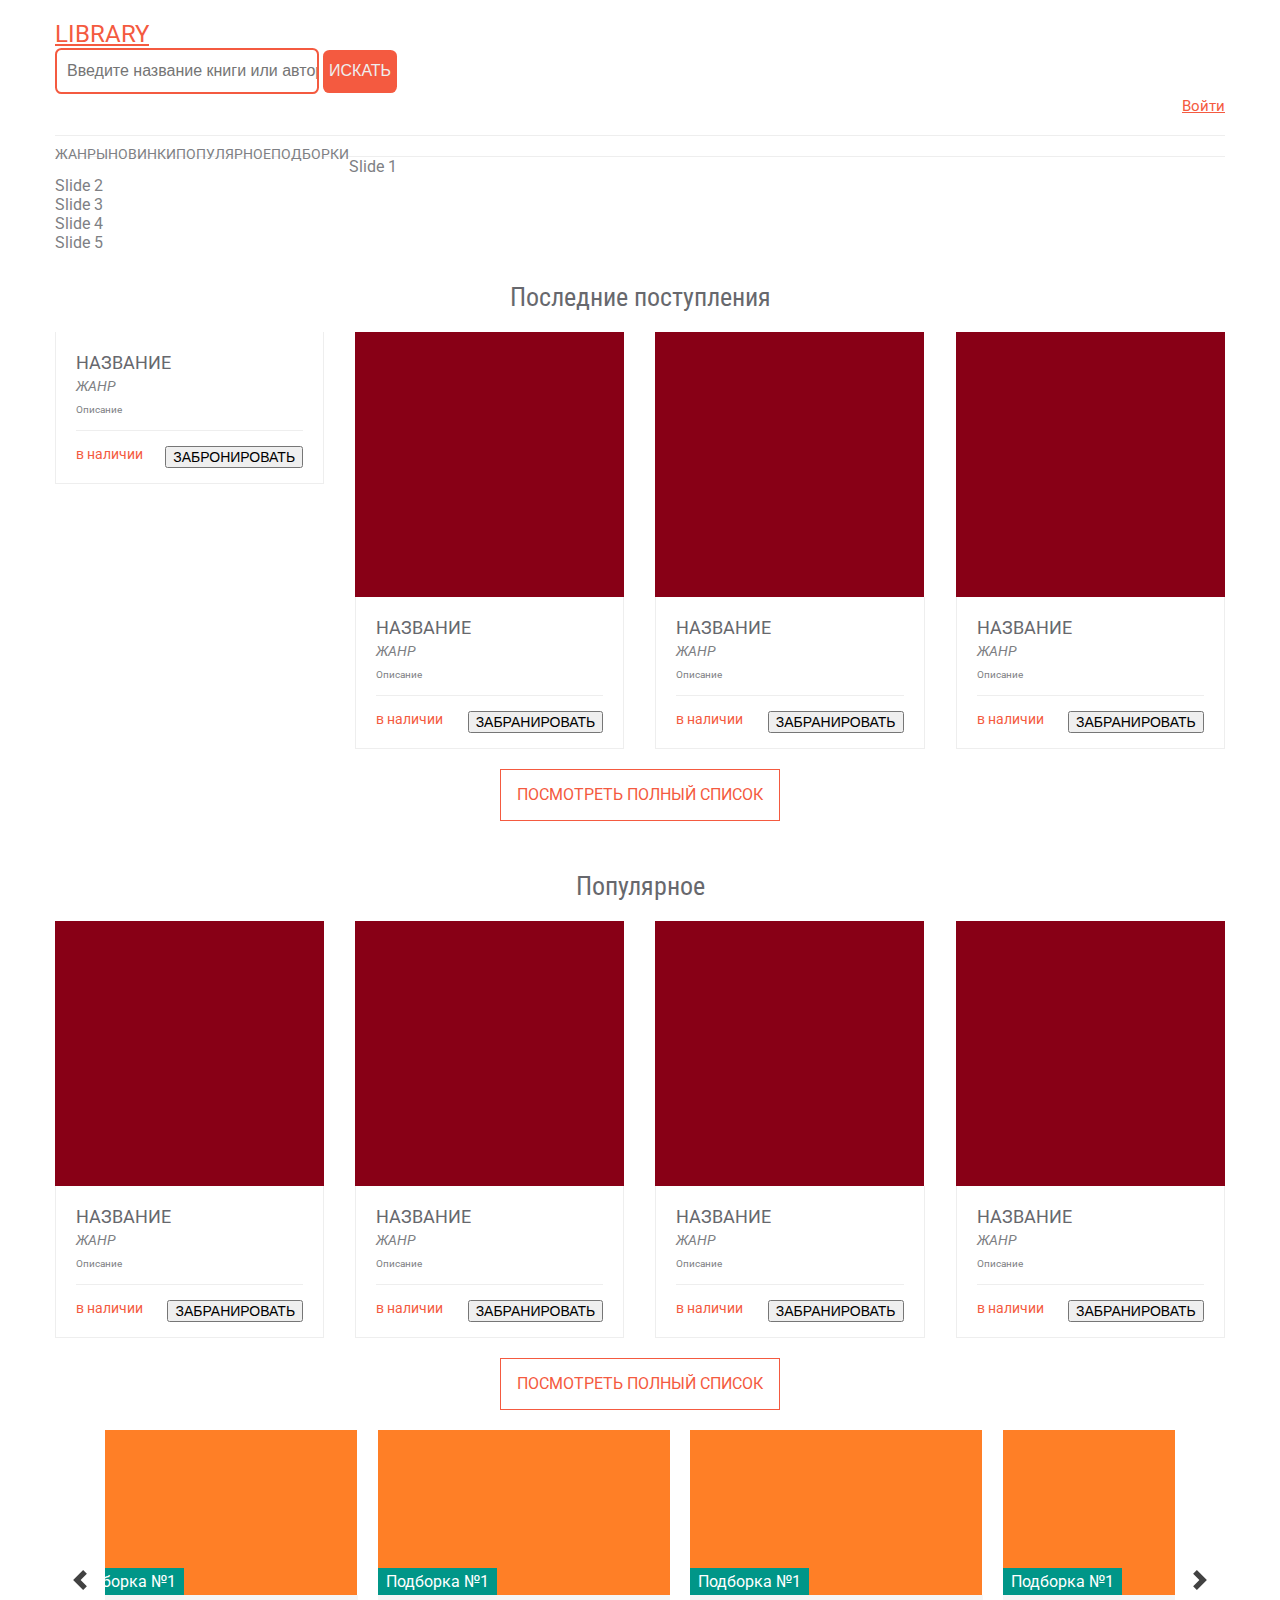
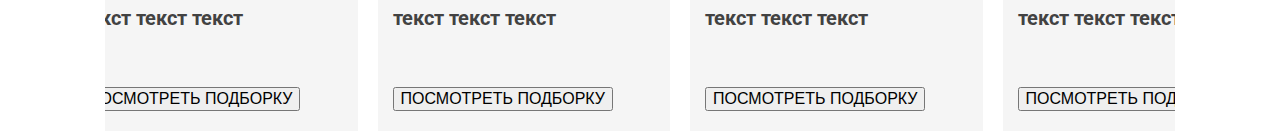
<file: src/main/resources/templates/login.html>
<!DOCTYPE html>
<html xmlns:th="http://www.thymeleaf.org" xmlns:sec="http://www.thymeleaf.org/extras/spring-security">
<head>
    <link href="../static/css/style.css" th:href="@{/css/style.css}" rel="stylesheet" />
    <link href="https://fonts.googleapis.com/css?family=Roboto|Roboto+Condensed" rel="stylesheet">
    <meta name="viewport" content="width=device-width, initial-scale=1, shrink-to-fit=no">
    <meta charset="UTF-8">
    <title>Главная страница</title>
</head>
<body>
<header>

    <div class="center-block-main">
        <div class="header-top clearfix">
            <p class ="logo"><a href="#">LIBRARY</a></p>
            <div class="search">
                <form th:action="@{/find}" method="post" class="form">
                    <input type="text" name="info" id="search_box" placeholder="Введите название книги или автора" autocomplete="off">
                    <button type="submit">ИСКАТЬ</button>
                </form>
                <div id="search_advice_wrapper"></div>
            </div>
            <div class="login">
                <p><a sec:authorize="isAnonymous()" th:href="@{/login}" ><img th:src="@{image/login.png}">Войти</a></p>
            </div>

        </div>
        <div class="header-bottom">
            <nav>
                <ul class="menu">
                    <li><a href="#">Жанры</a>
                        <ul class="submenu">
                            <li th:each="genre:${genres}">
                                <a th:href="'/genre/'+${genre.getGenre_id()}"  th:text="${genre.getName()}"></a>
                            </li>
                        </ul>
                    </li>
                    <li><a href="#">Новинки</a></li>
                    <li><a href="#">Популярное</a></li>
                    <li><a href="#">Подборки</a></li>
                </ul>
            </nav>
        </div>
        <div class="slider1">
            <ul id="slides">
                <li class="slide showing">Slide 1</li>
                <li class="slide">Slide 2</li>
                <li class="slide">Slide 3</li>
                <li class="slide">Slide 4</li>
                <li class="slide">Slide 5</li>
            </ul>
        </div>
        <section class="block-section">
            <h2>Последние поступления</h2>
            <div class="block-main clearfix">
                <arcticle>
                    <img th:src="@{image/123.jpg}" alt="">
                    <div class="block-main-content">
                        <h2>Название</h2>
                        <h3>Жанр</h3>
                        <p>Описание</p>

                        <p class="product clearfix">
                            <span class="available">в наличии</span>
                            <span class="booking-btn"><button type="submit">ЗАБРОНИРОВАТЬ</button></span>
                        </p>
                    </div>
                </arcticle>

                <arcticle>
                    <img src="../static/image/123.jpg" alt="">
                    <div class="block-main-content">
                        <h2>Название</h2>
                        <h3>Жанр</h3>
                        <p>Описание</p>

                        <p class="product clearfix">
                            <span class="available">в наличии</span>
                            <span class="booking-btn"><button type="submit">ЗАБРАНИРОВАТЬ</button></span>
                        </p>
                    </div>
                </arcticle>

                <arcticle>
                    <img src="../static/image/123.jpg" alt="">
                    <div class="block-main-content">
                        <h2>Название</h2>
                        <h3>Жанр</h3>
                        <p>Описание</p>

                        <p class="product clearfix">
                            <span class="available">в наличии</span>
                            <span class="booking-btn"><button type="submit">ЗАБРАНИРОВАТЬ</button></span>
                        </p>
                    </div>
                </arcticle>

                <arcticle>
                    <img src="../static/image/123.jpg" alt="">
                    <div class="block-main-content">
                        <h2>Название</h2>
                        <h3>Жанр</h3>
                        <p>Описание</p>

                        <p class="product clearfix">
                            <span class="available">в наличии</span>
                            <span class="booking-btn"><button type="submit">ЗАБРАНИРОВАТЬ</button></span>
                        </p>
                    </div>
                </arcticle>
            </div>

            <div class="ListOfPopular clearfix">
                <span> <a href="#">Посмотреть полный список</a></span>
            </div>
        </section>




        <section class="block-section">
            <h2>Популярное</h2>
            <div class="block-main clearfix">
                <arcticle>
                    <img src="../static/image/123.jpg" alt="">
                    <div class="block-main-content">
                        <h2>Название</h2>
                        <h3>Жанр</h3>
                        <p>Описание</p>

                        <p class="product clearfix">
                            <span class="available">в наличии</span>
                            <span class="booking-btn"><button type="submit">ЗАБРАНИРОВАТЬ</button></span>
                        </p>
                    </div>
                </arcticle>

                <arcticle>
                    <img src="../static/image/123.jpg" alt="">
                    <div class="block-main-content">
                        <h2>Название</h2>
                        <h3>Жанр</h3>
                        <p>Описание</p>

                        <p class="product clearfix">
                            <span class="available">в наличии</span>
                            <span class="booking-btn"><button type="submit">ЗАБРАНИРОВАТЬ</button></span>
                        </p>
                    </div>
                </arcticle>

                <arcticle>
                    <img src="../static/image/123.jpg" alt="">
                    <div class="block-main-content">
                        <h2>Название</h2>
                        <h3>Жанр</h3>
                        <p>Описание</p>

                        <p class="product clearfix">
                            <span class="available">в наличии</span>
                            <span class="booking-btn"><button type="submit">ЗАБРАНИРОВАТЬ</button></span>
                        </p>
                    </div>
                </arcticle>

                <arcticle>
                    <img src="../static/image/123.jpg" alt="">
                    <div class="block-main-content">
                        <h2>Название</h2>
                        <h3>Жанр</h3>
                        <p>Описание</p>

                        <p class="product clearfix">
                            <span class="available">в наличии</span>
                            <span class="booking-btn"><button type="submit">ЗАБРАНИРОВАТЬ</button></span>
                        </p>
                    </div>
                </arcticle>
            </div>

            <div class="ListOfPopular clearfix">
                <span> <a href="#">Посмотреть полный список</a></span>
            </div>
        </section>



        <div class="container center-block-main">

            <div class="slider">
                <div class="slider__wrapper">
                    <div class="slider__item">
                        <div class="slider__content">
                            <div class="slider__content_header">
                                <img class="slider__content_img" src="../static/image/321.jpg" alt="">
                                <span class="slider__content_section">Подборка №1</span>
                            </div>
                            <h2 class="slider__content_title">текст текст текст</h2>
                            <div class="slider__content_footer  clearfix">
                                <span class="selection-btn"><button type="submit">ПОСМОТРЕТЬ ПОДБОРКУ</button></span>
                            </div>
                        </div>
                    </div>
                    <div class="slider__item">
                        <div class="slider__content">
                            <div class="slider__content_header">
                                <img class="slider__content_img" src="../static/image/321.jpg" alt="">
                                <span class="slider__content_section">Подборка №1</span>
                            </div>
                            <h2 class="slider__content_title">текст текст текст</h2>
                            <div class="slider__content_footer  clearfix">
                                <span class="selection-btn"><button type="submit">ПОСМОТРЕТЬ ПОДБОРКУ</button></span>
                            </div>
                        </div>
                    </div>
                    <div class="slider__item">
                        <div class="slider__content">
                            <div class="slider__content_header">
                                <img class="slider__content_img" src="../static/image/321.jpg" alt="">
                                <span class="slider__content_section">Подборка №1</span>
                            </div>
                            <h2 class="slider__content_title">текст текст текст</h2>
                            <div class="slider__content_footer  clearfix">
                                <span class="selection-btn"><button type="submit">ПОСМОТРЕТЬ ПОДБОРКУ</button></span>
                            </div>
                        </div>
                    </div>
                    <div class="slider__item">
                        <div class="slider__content">
                            <div class="slider__content_header">
                                <img class="slider__content_img" src="../static/image/321.jpg" alt="">
                                <span class="slider__content_section">Подборка №1</span>
                            </div>
                            <h2 class="slider__content_title">текст текст текст</h2>
                            <div class="slider__content_footer  clearfix">
                                <span class="selection-btn"><button type="submit">ПОСМОТРЕТЬ ПОДБОРКУ</button></span>
                            </div>
                        </div>
                    </div>
                    <div class="slider__item">
                        <div class="slider__content">
                            <div class="slider__content_header">
                                <img class="slider__content_img" src="../static/image/321.jpg" alt="">
                                <span class="slider__content_section">Подборка №1</span>
                            </div>
                            <h2 class="slider__content_title">текст текст текст</h2>
                            <div class="slider__content_footer  clearfix">
                                <span class="selection-btn"><button type="submit">ПОСМОТРЕТЬ ПОДБОРКУ</button></span>
                            </div>
                        </div>
                    </div>
                    <div class="slider__item">
                        <div class="slider__content">
                            <div class="slider__content_header">
                                <img class="slider__content_img" src="../static/image/321.jpg" alt="">
                                <span class="slider__content_section">Подборка №1</span>
                            </div>
                            <h2 class="slider__content_title">текст текст текст</h2>
                            <div class="slider__content_footer  clearfix">
                                <span class="selection-btn"><button type="submit">ПОСМОТРЕТЬ ПОДБОРКУ</button></span>
                            </div>
                        </div>
                    </div>
                    <div class="slider__item">
                        <div class="slider__content">
                            <div class="slider__content_header">
                                <img class="slider__content_img" src="../static/image/321.jpg" alt="">
                                <span class="slider__content_section">Подборка №1</span>
                            </div>
                            <h2 class="slider__content_title">текст текст текст</h2>
                            <div class="slider__content_footer  clearfix">
                                <span class="selection-btn"><button type="submit">ПОСМОТРЕТЬ ПОДБОРКУ</button></span>
                            </div>
                        </div>
                    </div>
                </div>
                <a class="slider__control slider__control_left" href="#" role="button"></a>
                <a class="slider__control slider__control_right" href="#" role="button"></a>
            </div>

        </div>













</body>
</html>








<script type="text/javascript">













'use strict';
    var multiItemSlider = (function () {

      function _isElementVisible(element) {
        var rect = element.getBoundingClientRect(),
          vWidth = window.innerWidth || doc.documentElement.clientWidth,
          vHeight = window.innerHeight || doc.documentElement.clientHeight,
          elemFromPoint = function (x, y) { return document.elementFromPoint(x, y) };
        if (rect.right < 0 || rect.bottom < 0
          || rect.left > vWidth || rect.top > vHeight)
          return false;
        return (
          element.contains(elemFromPoint(rect.left, rect.top))
          || element.contains(elemFromPoint(rect.right, rect.top))
          || element.contains(elemFromPoint(rect.right, rect.bottom))
          || element.contains(elemFromPoint(rect.left, rect.bottom))
        );
      }

      return function (selector, config) {
        var
          _mainElement = document.querySelector(selector),
          _sliderWrapper = _mainElement.querySelector('.slider__wrapper'),
          _sliderItems = _mainElement.querySelectorAll('.slider__item'),
          _sliderControls = _mainElement.querySelectorAll('.slider__control'),
          _sliderControlLeft = _mainElement.querySelector('.slider__control_left'),
          _sliderControlRight = _mainElement.querySelector('.slider__control_right'),
          _wrapperWidth = parseFloat(getComputedStyle(_sliderWrapper).width),
          _itemWidth = parseFloat(getComputedStyle(_sliderItems[0]).width),
          _html = _mainElement.innerHTML,
          _positionLeftItem = 0,
          _transform = 0,
          _step = _itemWidth / _wrapperWidth * 100,
          _items = [],
          _interval = 0,
          _states = [
            { active: false, minWidth: 0, count: 1 },
            { active: false, minWidth: 576, count: 2 },
            { active: false, minWidth: 992, count: 3 },
            { active: false, minWidth: 1200, count: 4 },
          ],
          _config = {
            isCycling: false,
            direction: 'right',
            interval: 5000,
            pause: true
          };

        for (var key in config) {
          if (key in _config) {
            _config[key] = config[key];
          }
        }

        _sliderItems.forEach(function (item, index) {
          _items.push({ item: item, position: index, transform: 0 });
        });

        var _setActive = function () {
          var _index = 0;
          var width = parseFloat(document.body.clientWidth);
          _states.forEach(function (item, index, arr) {
            _states[index].active = false;
            if (width >= _states[index].minWidth)
              _index = index;
          });
          _states[_index].active = true;
        }

        var _getActive = function () {
          var _index;
          _states.forEach(function (item, index, arr) {
            if (_states[index].active) {
              _index = index;
            }
          });
          return _index;
        }

        var position = {
          getItemMin: function () {
            var indexItem = 0;
            _items.forEach(function (item, index) {
              if (item.position < _items[indexItem].position) {
                indexItem = index;
              }
            });
            return indexItem;
          },
          getItemMax: function () {
            var indexItem = 0;
            _items.forEach(function (item, index) {
              if (item.position > _items[indexItem].position) {
                indexItem = index;
              }
            });
            return indexItem;
          },
          getMin: function () {
            return _items[position.getItemMin()].position;
          },
          getMax: function () {
            return _items[position.getItemMax()].position;
          }
        }

        var _transformItem = function (direction) {
          var nextItem;
          if (!_isElementVisible(_mainElement)) {
            return;
          }
          if (direction === 'right') {
            _positionLeftItem++;
            if ((_positionLeftItem + _wrapperWidth / _itemWidth - 1) > position.getMax()) {
              nextItem = position.getItemMin();
              _items[nextItem].position = position.getMax() + 1;
              _items[nextItem].transform += _items.length * 100;
              _items[nextItem].item.style.transform = 'translateX(' + _items[nextItem].transform + '%)';
            }
            _transform -= _step;
          }
          if (direction === 'left') {
            _positionLeftItem--;
            if (_positionLeftItem < position.getMin()) {
              nextItem = position.getItemMax();
              _items[nextItem].position = position.getMin() - 1;
              _items[nextItem].transform -= _items.length * 100;
              _items[nextItem].item.style.transform = 'translateX(' + _items[nextItem].transform + '%)';
            }
            _transform += _step;
          }
          _sliderWrapper.style.transform = 'translateX(' + _transform + '%)';
        }

        var _cycle = function (direction) {
          if (!_config.isCycling) {
            return;
          }
          _interval = setInterval(function () {
            _transformItem(direction);
          }, _config.interval);
        }

        var _controlClick = function (e) {
          e.preventDefault();
          if (e.target.classList.contains('slider__control')) {
            var direction = e.target.classList.contains('slider__control_right') ? 'right' : 'left';
            _transformItem(direction);
            clearInterval(_interval);
            _cycle(_config.direction);
          }
        };

        var _handleVisibilityChange = function () {
          if (document.visibilityState === "hidden") {
            clearInterval(_interval);
          } else {
            clearInterval(_interval);
            _cycle(_config.direction);
          }
        }

        var _refresh = function () {
          clearInterval(_interval);
          _mainElement.innerHTML = _html;
          _sliderWrapper = _mainElement.querySelector('.slider__wrapper');
          _sliderItems = _mainElement.querySelectorAll('.slider__item');
          _sliderControls = _mainElement.querySelectorAll('.slider__control');
          _sliderControlLeft = _mainElement.querySelector('.slider__control_left');
          _sliderControlRight = _mainElement.querySelector('.slider__control_right');
          _wrapperWidth = parseFloat(getComputedStyle(_sliderWrapper).width);
          _itemWidth = parseFloat(getComputedStyle(_sliderItems[0]).width);
          _positionLeftItem = 0;
          _transform = 0;
          _step = _itemWidth / _wrapperWidth * 100;
          _items = [];
          _sliderItems.forEach(function (item, index) {
            _items.push({ item: item, position: index, transform: 0 });
          });
        }

        var _setUpListeners = function () {
          _mainElement.addEventListener('click', _controlClick);
          if (_config.pause && _config.isCycling) {
            _mainElement.addEventListener('mouseenter', function () {
              clearInterval(_interval);
            });
            _mainElement.addEventListener('mouseleave', function () {
              clearInterval(_interval);
              _cycle(_config.direction);
            });
          }
          document.addEventListener('visibilitychange', _handleVisibilityChange, false);
          window.addEventListener('resize', function () {
            var
              _index = 0,
              width = parseFloat(document.body.clientWidth);
            _states.forEach(function (item, index, arr) {
              if (width >= _states[index].minWidth)
                _index = index;
            });
            if (_index !== _getActive()) {
              _setActive();
              _refresh();
            }
          });
        }

        // инициализация
        _setUpListeners();
        if (document.visibilityState === "visible") {
          _cycle(_config.direction);
        }
        _setActive();

        return {
          right: function () {
            _transformItem('right');
          },
          left: function () {
            _transformItem('left');
          },
          stop: function () {
            _config.isCycling = false;
            clearInterval(_interval);
          },
          cycle: function () {
            _config.isCycling = true;
            clearInterval(_interval);
            _cycle();
          }
        }

      }
    }());

    var slider = multiItemSlider('.slider', {
      isCycling: true
    })


        var slides = document.querySelectorAll('#slides .slide');
var currentSlide = 0;
var slideInterval = setInterval(nextSlide,4000);

function nextSlide(){
    slides[currentSlide].className = 'slide';
    currentSlide = (currentSlide+1)%slides.length;
    slides[currentSlide].className = 'slide showing';
}

    </script>
</body>
</html>
</file>
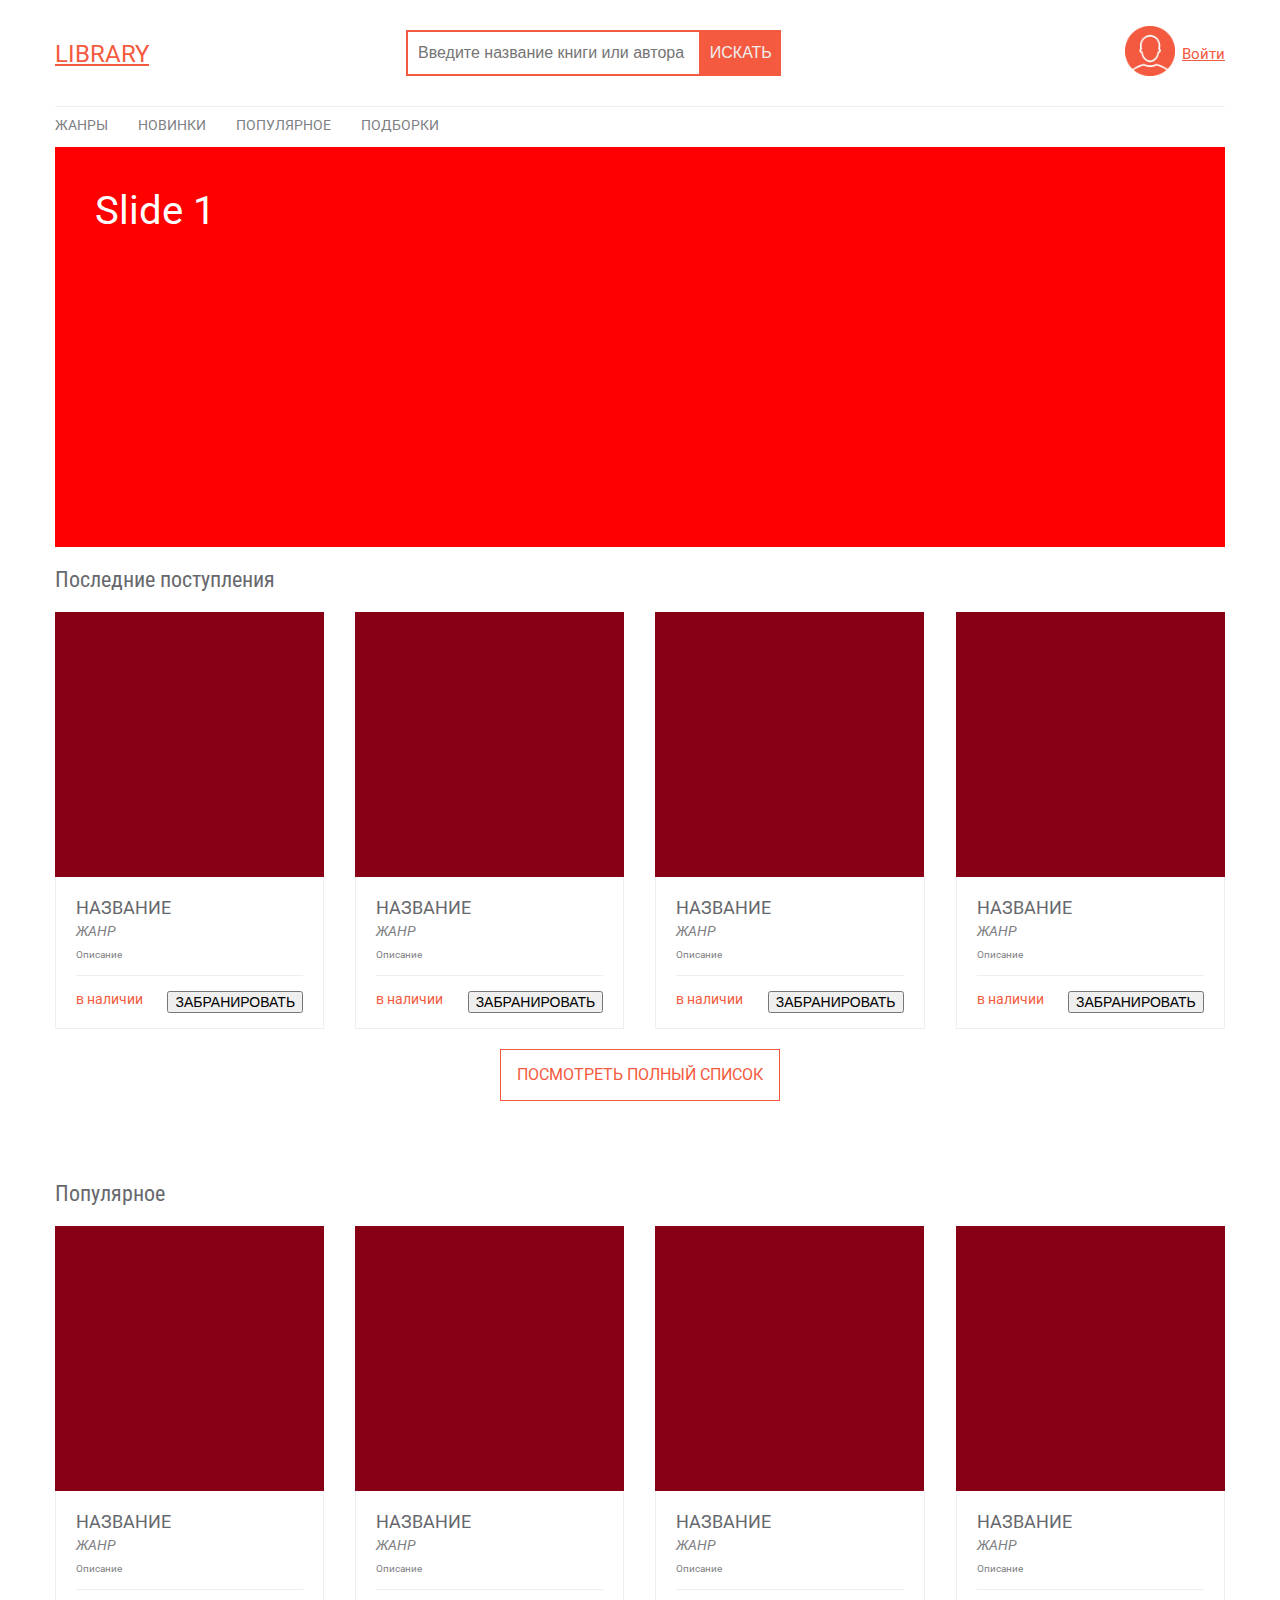
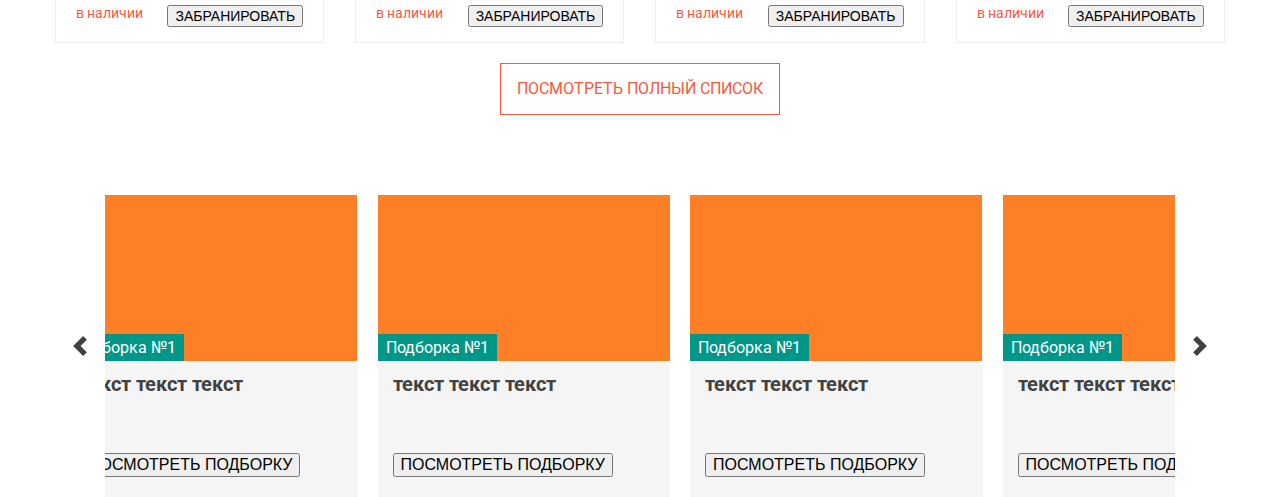
<file: src/main/resources/templates/main.html>
<!DOCTYPE html>
<html xmlns:th="http://www.thymeleaf.org" xmlns:sec="http://www.thymeleaf.org/extras/spring-security">
<head>
    <link href="../static/css/Main.css" th:href="@{/css/Main.css}" rel="stylesheet" />
    <link href="https://fonts.googleapis.com/css?family=Roboto|Roboto+Condensed" rel="stylesheet">
    <meta name="viewport" content="width=device-width, initial-scale=1, shrink-to-fit=no">
    <meta charset="UTF-8">
    <title>Главная страница</title>
</head>
<body>
<header>
    <div class="center-block-main">
        <div class="header-top clearfix">
            <p class ="logo"><a href="#">LIBRARY</a></p>
            <div class="search">
                <form th:action="@{/find}" method="post" class="form">
                    <input type="text" name="info" id="search_box" placeholder="Введите название книги или автора" autocomplete="off">
                    <button type="submit">ИСКАТЬ</button>
                </form>
                <div id="search_advice_wrapper"></div>
            </div>
        <div class="login">
            <p><a sec:authorize="isAnonymous()" th:href="@{/login}"><img src="../static/image/login.png">Войти</a></p>
        </div>
        </div>
        <div class="header-bottom">
            <nav>
                <ul class="menu">
                    <li><a href="#">Жанры</a>
                        <ul class="submenu">
                            <li th:each="genre:${genres}">
                                <a th:href="'/genre/'+${genre.getGenre_id()}"  th:text="${genre.getName()}"></a>
                            </li>
                        </ul>
                    </li>
                    <li><a href="#">Новинки</a></li>
                    <li><a href="#">Популярное</a></li>
                    <li><a href="#">Подборки</a></li>
                </ul>
            </nav>
        </div>
        <div class="slider1">
            <ul id="slides">
                <li class="slide showing">Slide 1</li>
                <li class="slide">Slide 2</li>
                <li class="slide">Slide 3</li>
                <li class="slide">Slide 4</li>
                <li class="slide">Slide 5</li>
            </ul>
        </div>
        <section class="block-section">
            <h2>Последние поступления</h2>
            <div class="block-main clearfix">
                <arcticle>
                    <img src="../static/image/123.jpg" alt="">
                    <div class="block-main-content">
                        <h2>Название</h2>
                        <h3>Жанр</h3>
                        <p>Описание</p>

                        <p class="product clearfix">
                            <span class="available">в наличии</span>
                            <span class="booking-btn"><button type="submit">ЗАБРАНИРОВАТЬ</button></span>
                        </p>
                    </div>
                </arcticle>

                <arcticle>
                    <img src="../static/image/123.jpg" alt="">
                    <div class="block-main-content">
                        <h2>Название</h2>
                        <h3>Жанр</h3>
                        <p>Описание</p>

                        <p class="product clearfix">
                            <span class="available">в наличии</span>
                            <span class="booking-btn"><button type="submit">ЗАБРАНИРОВАТЬ</button></span>
                        </p>
                    </div>
                </arcticle>

                <arcticle>
                    <img src="../static/image/123.jpg" alt="">
                    <div class="block-main-content">
                        <h2>Название</h2>
                        <h3>Жанр</h3>
                        <p>Описание</p>

                        <p class="product clearfix">
                            <span class="available">в наличии</span>
                            <span class="booking-btn"><button type="submit">ЗАБРАНИРОВАТЬ</button></span>
                        </p>
                    </div>
                </arcticle>

                <arcticle>
                    <img src="../static/image/123.jpg" alt="">
                    <div class="block-main-content">
                        <h2>Название</h2>
                        <h3>Жанр</h3>
                        <p>Описание</p>

                        <p class="product clearfix">
                            <span class="available">в наличии</span>
                            <span class="booking-btn"><button type="submit">ЗАБРАНИРОВАТЬ</button></span>
                        </p>
                    </div>
                </arcticle>
            </div>

            <div class="ListOfPopular clearfix">
               <span> <a href="#">Посмотреть полный список</a></span>
            </div>
        </section>




        <section class="block-section">
            <h2>Популярное</h2>
            <div class="block-main clearfix">
                <arcticle>
                    <img src="../static/image/123.jpg" alt="">
                    <div class="block-main-content">
                        <h2>Название</h2>
                        <h3>Жанр</h3>
                        <p>Описание</p>

                        <p class="product clearfix">
                            <span class="available">в наличии</span>
                            <span class="booking-btn"><button type="submit">ЗАБРАНИРОВАТЬ</button></span>
                        </p>
                    </div>
                </arcticle>

                <arcticle>
                    <img src="../static/image/123.jpg" alt="">
                    <div class="block-main-content">
                        <h2>Название</h2>
                        <h3>Жанр</h3>
                        <p>Описание</p>

                        <p class="product clearfix">
                            <span class="available">в наличии</span>
                            <span class="booking-btn"><button type="submit">ЗАБРАНИРОВАТЬ</button></span>
                        </p>
                    </div>
                </arcticle>

                <arcticle>
                    <img src="../static/image/123.jpg" alt="">
                    <div class="block-main-content">
                        <h2>Название</h2>
                        <h3>Жанр</h3>
                        <p>Описание</p>

                        <p class="product clearfix">
                            <span class="available">в наличии</span>
                            <span class="booking-btn"><button type="submit">ЗАБРАНИРОВАТЬ</button></span>
                        </p>
                    </div>
                </arcticle>

                <arcticle>
                    <img src="../static/image/123.jpg" alt="">
                    <div class="block-main-content">
                        <h2>Название</h2>
                        <h3>Жанр</h3>
                        <p>Описание</p>

                        <p class="product clearfix">
                            <span class="available">в наличии</span>
                            <span class="booking-btn"><button type="submit">ЗАБРАНИРОВАТЬ</button></span>
                        </p>
                    </div>
                </arcticle>
            </div>

            <div class="ListOfPopular clearfix">
                <span> <a href="#">Посмотреть полный список</a></span>
            </div>
        </section>



        <div class="container center-block-main">

            <div class="slider">
                <div class="slider__wrapper">
                    <div class="slider__item">
                        <div class="slider__content">
                            <div class="slider__content_header">
                                <img class="slider__content_img" src="../static/image/321.jpg" alt="">
                                <span class="slider__content_section">Подборка №1</span>
                            </div>
                            <h2 class="slider__content_title">текст текст текст</h2>
                            <div class="slider__content_footer  clearfix">
                                <span class="selection-btn"><button type="submit">ПОСМОТРЕТЬ ПОДБОРКУ</button></span>
                            </div>
                        </div>
                    </div>
                    <div class="slider__item">
                        <div class="slider__content">
                            <div class="slider__content_header">
                                <img class="slider__content_img" src="../static/image/321.jpg" alt="">
                                <span class="slider__content_section">Подборка №1</span>
                            </div>
                            <h2 class="slider__content_title">текст текст текст</h2>
                            <div class="slider__content_footer  clearfix">
                                <span class="selection-btn"><button type="submit">ПОСМОТРЕТЬ ПОДБОРКУ</button></span>
                            </div>
                        </div>
                    </div>
                    <div class="slider__item">
                        <div class="slider__content">
                            <div class="slider__content_header">
                                <img class="slider__content_img" src="../static/image/321.jpg" alt="">
                                <span class="slider__content_section">Подборка №1</span>
                            </div>
                            <h2 class="slider__content_title">текст текст текст</h2>
                            <div class="slider__content_footer  clearfix">
                                <span class="selection-btn"><button type="submit">ПОСМОТРЕТЬ ПОДБОРКУ</button></span>
                            </div>
                        </div>
                    </div>
                    <div class="slider__item">
                        <div class="slider__content">
                            <div class="slider__content_header">
                                <img class="slider__content_img" src="../static/image/321.jpg" alt="">
                                <span class="slider__content_section">Подборка №1</span>
                            </div>
                            <h2 class="slider__content_title">текст текст текст</h2>
                            <div class="slider__content_footer  clearfix">
                                <span class="selection-btn"><button type="submit">ПОСМОТРЕТЬ ПОДБОРКУ</button></span>
                            </div>
                        </div>
                    </div>
                    <div class="slider__item">
                        <div class="slider__content">
                            <div class="slider__content_header">
                                <img class="slider__content_img" src="../static/image/321.jpg" alt="">
                                <span class="slider__content_section">Подборка №1</span>
                            </div>
                            <h2 class="slider__content_title">текст текст текст</h2>
                            <div class="slider__content_footer  clearfix">
                                <span class="selection-btn"><button type="submit">ПОСМОТРЕТЬ ПОДБОРКУ</button></span>
                            </div>
                        </div>
                    </div>
                    <div class="slider__item">
                        <div class="slider__content">
                            <div class="slider__content_header">
                                <img class="slider__content_img" src="../static/image/321.jpg" alt="">
                                <span class="slider__content_section">Подборка №1</span>
                            </div>
                            <h2 class="slider__content_title">текст текст текст</h2>
                            <div class="slider__content_footer  clearfix">
                                <span class="selection-btn"><button type="submit">ПОСМОТРЕТЬ ПОДБОРКУ</button></span>
                            </div>
                        </div>
                    </div>
                    <div class="slider__item">
                        <div class="slider__content">
                            <div class="slider__content_header">
                                <img class="slider__content_img" src="../static/image/321.jpg" alt="">
                                <span class="slider__content_section">Подборка №1</span>
                            </div>
                            <h2 class="slider__content_title">текст текст текст</h2>
                            <div class="slider__content_footer  clearfix">
                                <span class="selection-btn"><button type="submit">ПОСМОТРЕТЬ ПОДБОРКУ</button></span>
                            </div>
                        </div>
                    </div>
                </div>
                <a class="slider__control slider__control_left" href="#" role="button"></a>
                <a class="slider__control slider__control_right" href="#" role="button"></a>
            </div>

        </div>











    </div>

    <script type="text/javascript">








'use strict';
    var multiItemSlider = (function () {

      function _isElementVisible(element) {
        var rect = element.getBoundingClientRect(),
          vWidth = window.innerWidth || doc.documentElement.clientWidth,
          vHeight = window.innerHeight || doc.documentElement.clientHeight,
          elemFromPoint = function (x, y) { return document.elementFromPoint(x, y) };
        if (rect.right < 0 || rect.bottom < 0
          || rect.left > vWidth || rect.top > vHeight)
          return false;
        return (
          element.contains(elemFromPoint(rect.left, rect.top))
          || element.contains(elemFromPoint(rect.right, rect.top))
          || element.contains(elemFromPoint(rect.right, rect.bottom))
          || element.contains(elemFromPoint(rect.left, rect.bottom))
        );
      }

      return function (selector, config) {
        var
          _mainElement = document.querySelector(selector),
          _sliderWrapper = _mainElement.querySelector('.slider__wrapper'),
          _sliderItems = _mainElement.querySelectorAll('.slider__item'),
          _sliderControls = _mainElement.querySelectorAll('.slider__control'),
          _sliderControlLeft = _mainElement.querySelector('.slider__control_left'),
          _sliderControlRight = _mainElement.querySelector('.slider__control_right'),
          _wrapperWidth = parseFloat(getComputedStyle(_sliderWrapper).width),
          _itemWidth = parseFloat(getComputedStyle(_sliderItems[0]).width),
          _html = _mainElement.innerHTML,
          _positionLeftItem = 0,
          _transform = 0,
          _step = _itemWidth / _wrapperWidth * 100,
          _items = [],
          _interval = 0,
          _states = [
            { active: false, minWidth: 0, count: 1 },
            { active: false, minWidth: 576, count: 2 },
            { active: false, minWidth: 992, count: 3 },
            { active: false, minWidth: 1200, count: 4 },
          ],
          _config = {
            isCycling: false,
            direction: 'right',
            interval: 5000,
            pause: true
          };

        for (var key in config) {
          if (key in _config) {
            _config[key] = config[key];
          }
        }

        _sliderItems.forEach(function (item, index) {
          _items.push({ item: item, position: index, transform: 0 });
        });

        var _setActive = function () {
          var _index = 0;
          var width = parseFloat(document.body.clientWidth);
          _states.forEach(function (item, index, arr) {
            _states[index].active = false;
            if (width >= _states[index].minWidth)
              _index = index;
          });
          _states[_index].active = true;
        }

        var _getActive = function () {
          var _index;
          _states.forEach(function (item, index, arr) {
            if (_states[index].active) {
              _index = index;
            }
          });
          return _index;
        }

        var position = {
          getItemMin: function () {
            var indexItem = 0;
            _items.forEach(function (item, index) {
              if (item.position < _items[indexItem].position) {
                indexItem = index;
              }
            });
            return indexItem;
          },
          getItemMax: function () {
            var indexItem = 0;
            _items.forEach(function (item, index) {
              if (item.position > _items[indexItem].position) {
                indexItem = index;
              }
            });
            return indexItem;
          },
          getMin: function () {
            return _items[position.getItemMin()].position;
          },
          getMax: function () {
            return _items[position.getItemMax()].position;
          }
        }

        var _transformItem = function (direction) {
          var nextItem;
          if (!_isElementVisible(_mainElement)) {
            return;
          }
          if (direction === 'right') {
            _positionLeftItem++;
            if ((_positionLeftItem + _wrapperWidth / _itemWidth - 1) > position.getMax()) {
              nextItem = position.getItemMin();
              _items[nextItem].position = position.getMax() + 1;
              _items[nextItem].transform += _items.length * 100;
              _items[nextItem].item.style.transform = 'translateX(' + _items[nextItem].transform + '%)';
            }
            _transform -= _step;
          }
          if (direction === 'left') {
            _positionLeftItem--;
            if (_positionLeftItem < position.getMin()) {
              nextItem = position.getItemMax();
              _items[nextItem].position = position.getMin() - 1;
              _items[nextItem].transform -= _items.length * 100;
              _items[nextItem].item.style.transform = 'translateX(' + _items[nextItem].transform + '%)';
            }
            _transform += _step;
          }
          _sliderWrapper.style.transform = 'translateX(' + _transform + '%)';
        }

        var _cycle = function (direction) {
          if (!_config.isCycling) {
            return;
          }
          _interval = setInterval(function () {
            _transformItem(direction);
          }, _config.interval);
        }

        var _controlClick = function (e) {
          e.preventDefault();
          if (e.target.classList.contains('slider__control')) {
            var direction = e.target.classList.contains('slider__control_right') ? 'right' : 'left';
            _transformItem(direction);
            clearInterval(_interval);
            _cycle(_config.direction);
          }
        };

        var _handleVisibilityChange = function () {
          if (document.visibilityState === "hidden") {
            clearInterval(_interval);
          } else {
            clearInterval(_interval);
            _cycle(_config.direction);
          }
        }

        var _refresh = function () {
          clearInterval(_interval);
          _mainElement.innerHTML = _html;
          _sliderWrapper = _mainElement.querySelector('.slider__wrapper');
          _sliderItems = _mainElement.querySelectorAll('.slider__item');
          _sliderControls = _mainElement.querySelectorAll('.slider__control');
          _sliderControlLeft = _mainElement.querySelector('.slider__control_left');
          _sliderControlRight = _mainElement.querySelector('.slider__control_right');
          _wrapperWidth = parseFloat(getComputedStyle(_sliderWrapper).width);
          _itemWidth = parseFloat(getComputedStyle(_sliderItems[0]).width);
          _positionLeftItem = 0;
          _transform = 0;
          _step = _itemWidth / _wrapperWidth * 100;
          _items = [];
          _sliderItems.forEach(function (item, index) {
            _items.push({ item: item, position: index, transform: 0 });
          });
        }

        var _setUpListeners = function () {
          _mainElement.addEventListener('click', _controlClick);
          if (_config.pause && _config.isCycling) {
            _mainElement.addEventListener('mouseenter', function () {
              clearInterval(_interval);
            });
            _mainElement.addEventListener('mouseleave', function () {
              clearInterval(_interval);
              _cycle(_config.direction);
            });
          }
          document.addEventListener('visibilitychange', _handleVisibilityChange, false);
          window.addEventListener('resize', function () {
            var
              _index = 0,
              width = parseFloat(document.body.clientWidth);
            _states.forEach(function (item, index, arr) {
              if (width >= _states[index].minWidth)
                _index = index;
            });
            if (_index !== _getActive()) {
              _setActive();
              _refresh();
            }
          });
        }

        // инициализация
        _setUpListeners();
        if (document.visibilityState === "visible") {
          _cycle(_config.direction);
        }
        _setActive();

        return {
          right: function () {
            _transformItem('right');
          },
          left: function () {
            _transformItem('left');
          },
          stop: function () {
            _config.isCycling = false;
            clearInterval(_interval);
          },
          cycle: function () {
            _config.isCycling = true;
            clearInterval(_interval);
            _cycle();
          }
        }

      }
    }());

    var slider = multiItemSlider('.slider', {
      isCycling: true
    })


        var slides = document.querySelectorAll('#slides .slide');
var currentSlide = 0;
var slideInterval = setInterval(nextSlide,4000);

function nextSlide(){
    slides[currentSlide].className = 'slide';
    currentSlide = (currentSlide+1)%slides.length;
    slides[currentSlide].className = 'slide showing';
}

    </script>
</body>
</html>
</file>
